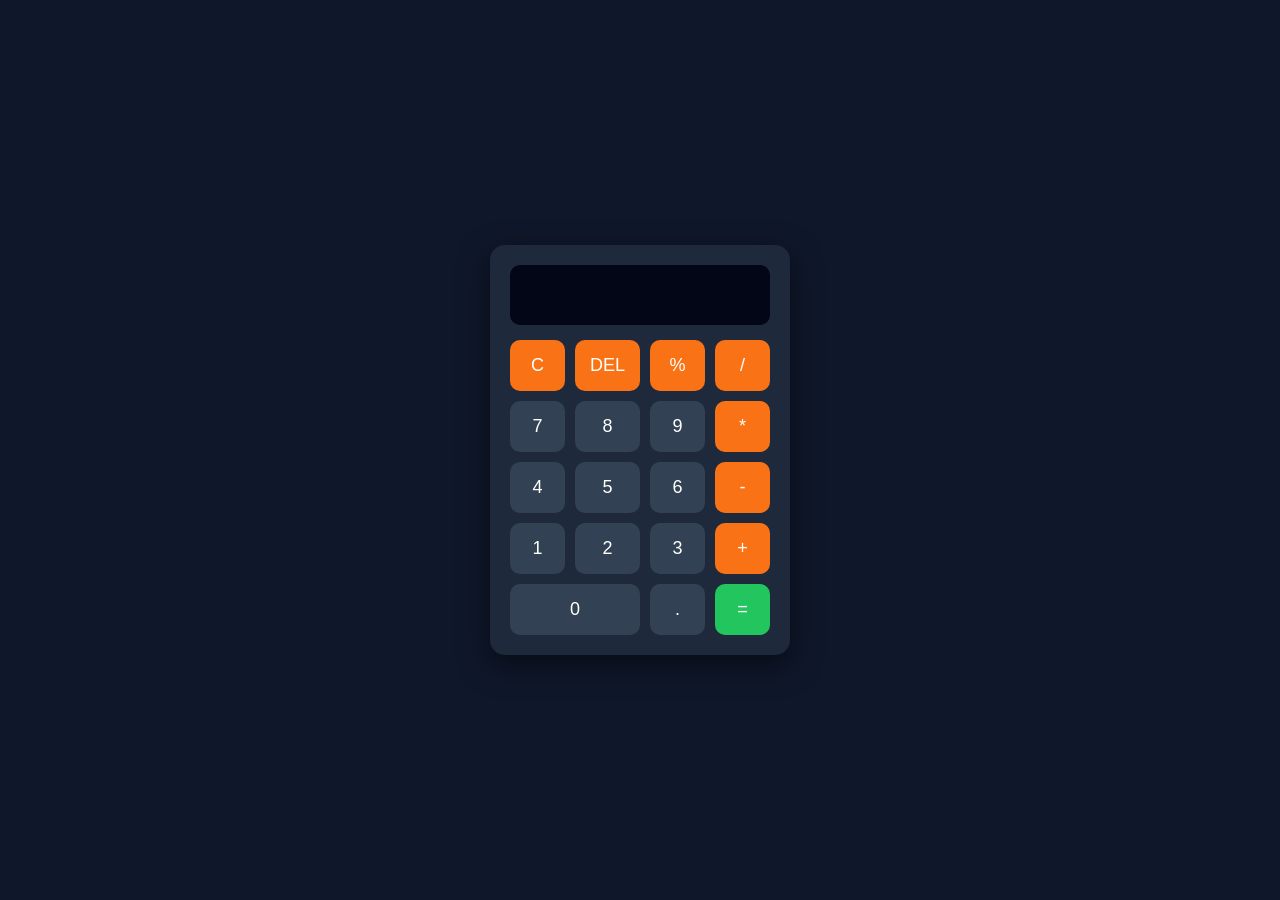
<file: index.html>
<!DOCTYPE html>
<html lang="en">
<head>
    <meta charset="UTF-8">
    <meta name="viewport" content="width=device-width, initial-scale=1.0">
    <title>Calculator</title>
    <link rel="stylesheet" href="style.css">
</head>
<body>

<div class="container">
    <div class="calculator">
        <input type="text" id="display" disabled>

        <div class="buttons">
            <button onclick="clearDisplay()" class="operator">C</button>
            <button onclick="deleteLast()" class="operator">DEL</button>
            <button onclick="appendValue('%')" class="operator">%</button>
            <button onclick="appendValue('/')" class="operator">/</button>

            <button onclick="appendValue('7')">7</button>
            <button onclick="appendValue('8')">8</button>
            <button onclick="appendValue('9')">9</button>
            <button onclick="appendValue('*')" class="operator">*</button>

            <button onclick="appendValue('4')">4</button>
            <button onclick="appendValue('5')">5</button>
            <button onclick="appendValue('6')">6</button>
            <button onclick="appendValue('-')" class="operator">-</button>

            <button onclick="appendValue('1')">1</button>
            <button onclick="appendValue('2')">2</button>
            <button onclick="appendValue('3')">3</button>
            <button onclick="appendValue('+')" class="operator">+</button>

            <button onclick="appendValue('0')" class="zero">0</button>
            <button onclick="appendValue('.')">.</button>
            <button onclick="calculate()" class="equal">=</button>
        </div>
    </div>
</div>

<script src="script.js"></script>

</body>
</html>
</file>
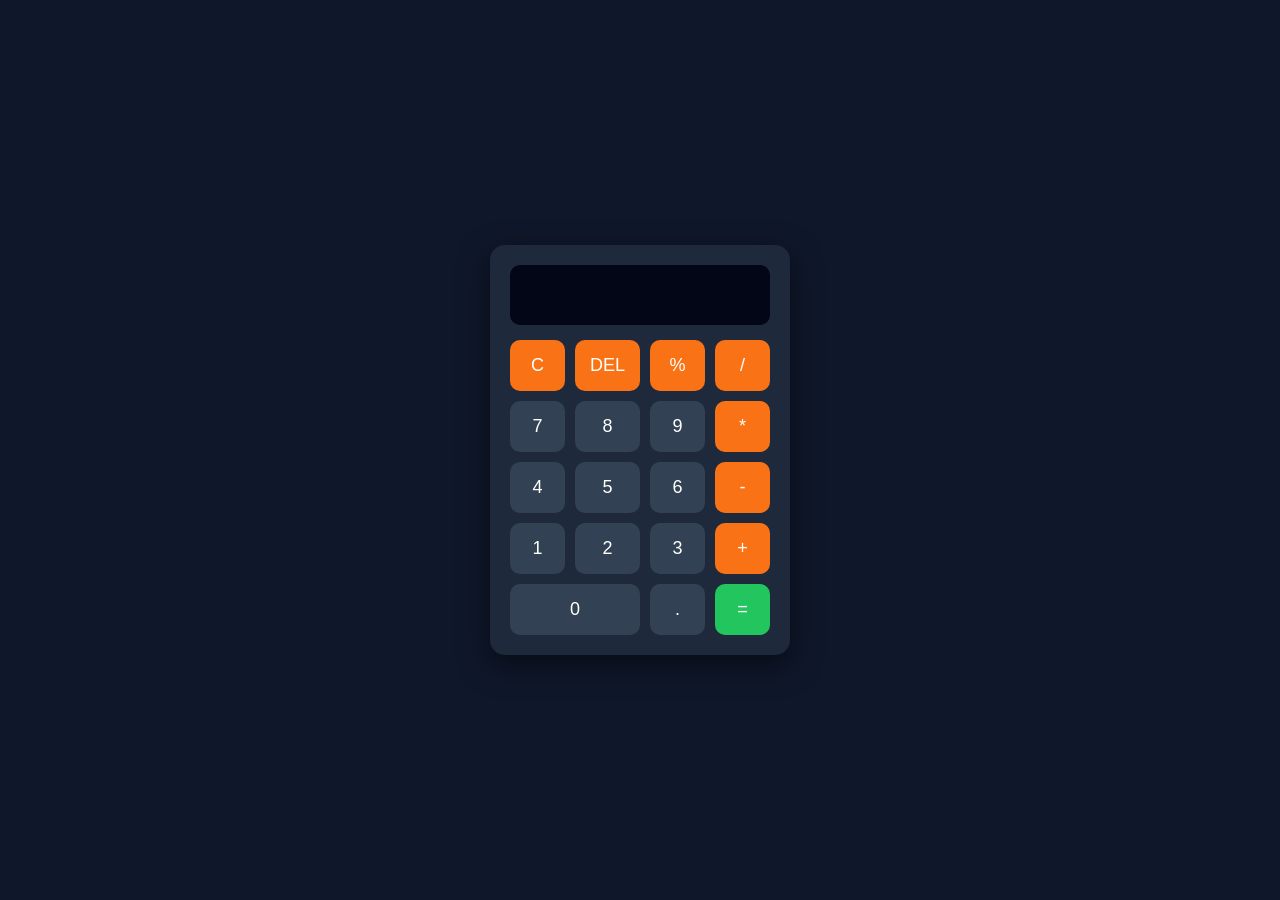
<file: Calculator/index.html>
<!DOCTYPE html>
<html lang="en">
<head>
    <meta charset="UTF-8">
    <meta name="viewport" content="width=device-width, initial-scale=1.0">
    <title>Calculator</title>
    <link rel="stylesheet" href="style.css">
</head>
<body>

<div class="container">
    <div class="calculator">
        <input type="text" id="display" disabled>

        <div class="buttons">
            <button onclick="clearDisplay()" class="operator">C</button>
            <button onclick="deleteLast()" class="operator">DEL</button>
            <button onclick="appendValue('%')" class="operator">%</button>
            <button onclick="appendValue('/')" class="operator">/</button>

            <button onclick="appendValue('7')">7</button>
            <button onclick="appendValue('8')">8</button>
            <button onclick="appendValue('9')">9</button>
            <button onclick="appendValue('*')" class="operator">*</button>

            <button onclick="appendValue('4')">4</button>
            <button onclick="appendValue('5')">5</button>
            <button onclick="appendValue('6')">6</button>
            <button onclick="appendValue('-')" class="operator">-</button>

            <button onclick="appendValue('1')">1</button>
            <button onclick="appendValue('2')">2</button>
            <button onclick="appendValue('3')">3</button>
            <button onclick="appendValue('+')" class="operator">+</button>

            <button onclick="appendValue('0')" class="zero">0</button>
            <button onclick="appendValue('.')">.</button>
            <button onclick="calculate()" class="equal">=</button>
        </div>
    </div>
</div>

<script src="script.js"></script>

</body>
</html>
</file>
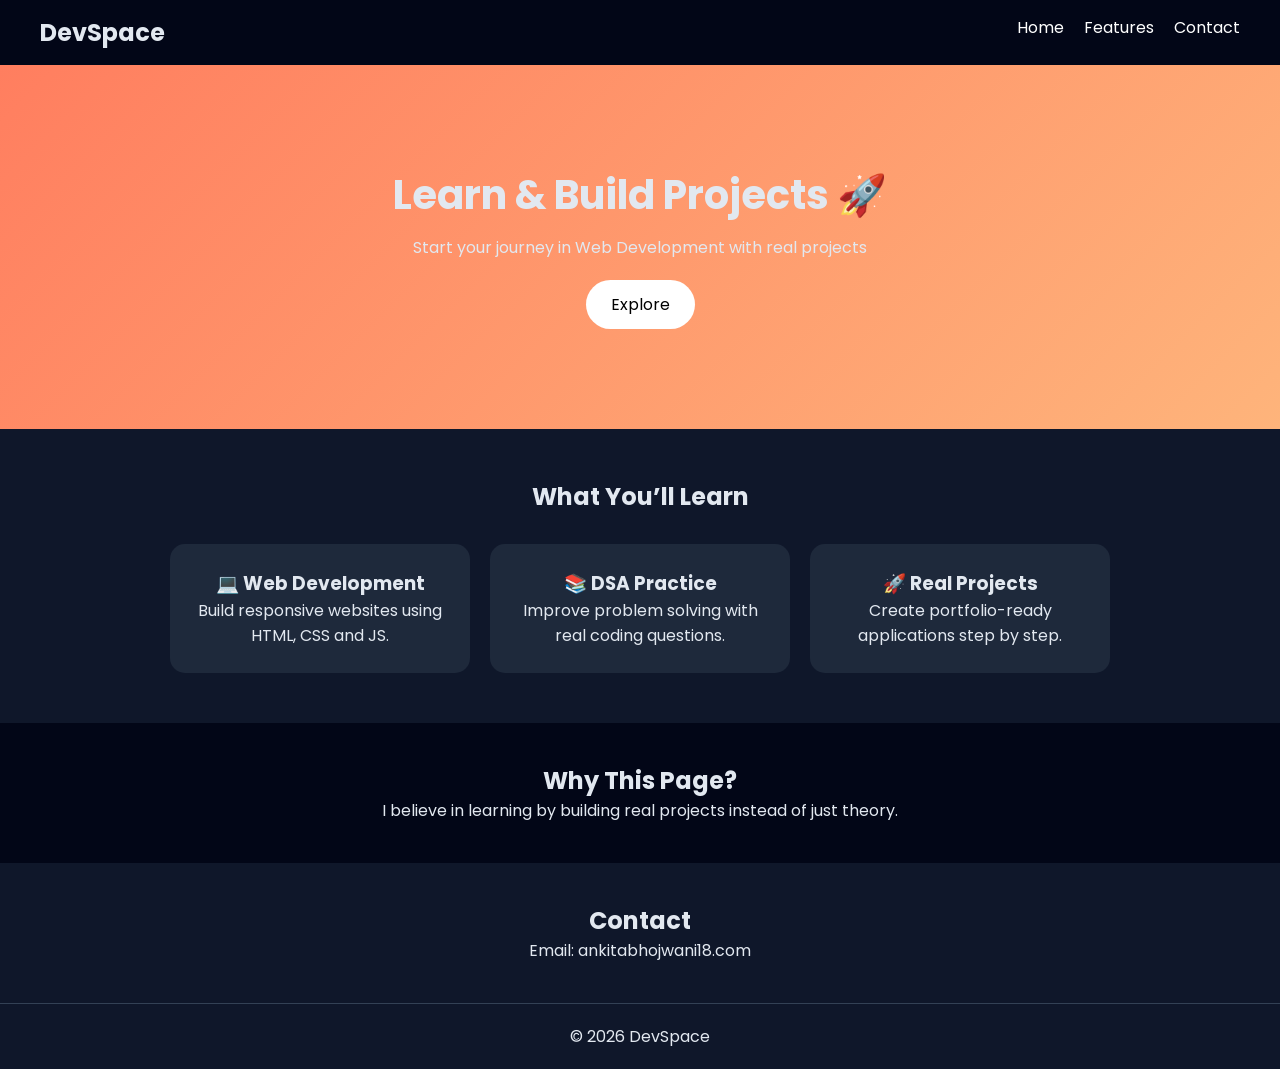
<file: Landing-Page/index.html>
<!DOCTYPE html>
<html lang="en">
<head>
    <meta charset="UTF-8">
    <meta name="viewport" content="width=device-width, initial-scale=1.0">
    <title>DevSpace Landing</title>

    
    <link href="https://fonts.googleapis.com/css2?family=Poppins:wght@300;400;600&display=swap" rel="stylesheet">

    <link rel="stylesheet" href="style.css">
</head>
<body>

    <nav class="navbar">
        <h2 class="logo">DevSpace</h2>
        <ul class="nav-links">
            <li><a href="#">Home</a></li>
            <li><a href="#features">Features</a></li>
            <li><a href="#contact">Contact</a></li>
        </ul>
    </nav>


    <section class="hero">
        <h1>Learn & Build Projects 🚀</h1>
        <p>Start your journey in Web Development with real projects</p>
        <a href="#features" class="btn">Explore</a>
    </section>

  
    <section id="features" class="features">
        <h2>What You’ll Learn</h2>

        <div class="feature-container">

            <div class="card">
                <h3>💻 Web Development</h3>
                <p>Build responsive websites using HTML, CSS and JS.</p>
            </div>

            <div class="card">
                <h3>📚 DSA Practice</h3>
                <p>Improve problem solving with real coding questions.</p>
            </div>

            <div class="card">
                <h3>🚀 Real Projects</h3>
                <p>Create portfolio-ready applications step by step.</p>
            </div>

        </div>
    </section>

    
    <section class="extra">
        <h2>Why This Page?</h2>
        <p>I believe in learning by building real projects instead of just theory.</p>
    </section>

   
    <section id="contact" class="contact">
        <h2>Contact</h2>
        <p>Email: ankitabhojwani18.com</p>
    </section>

  
    <footer>
        <p>© 2026 DevSpace</p>
    </footer>

</body>
</html>
</file>
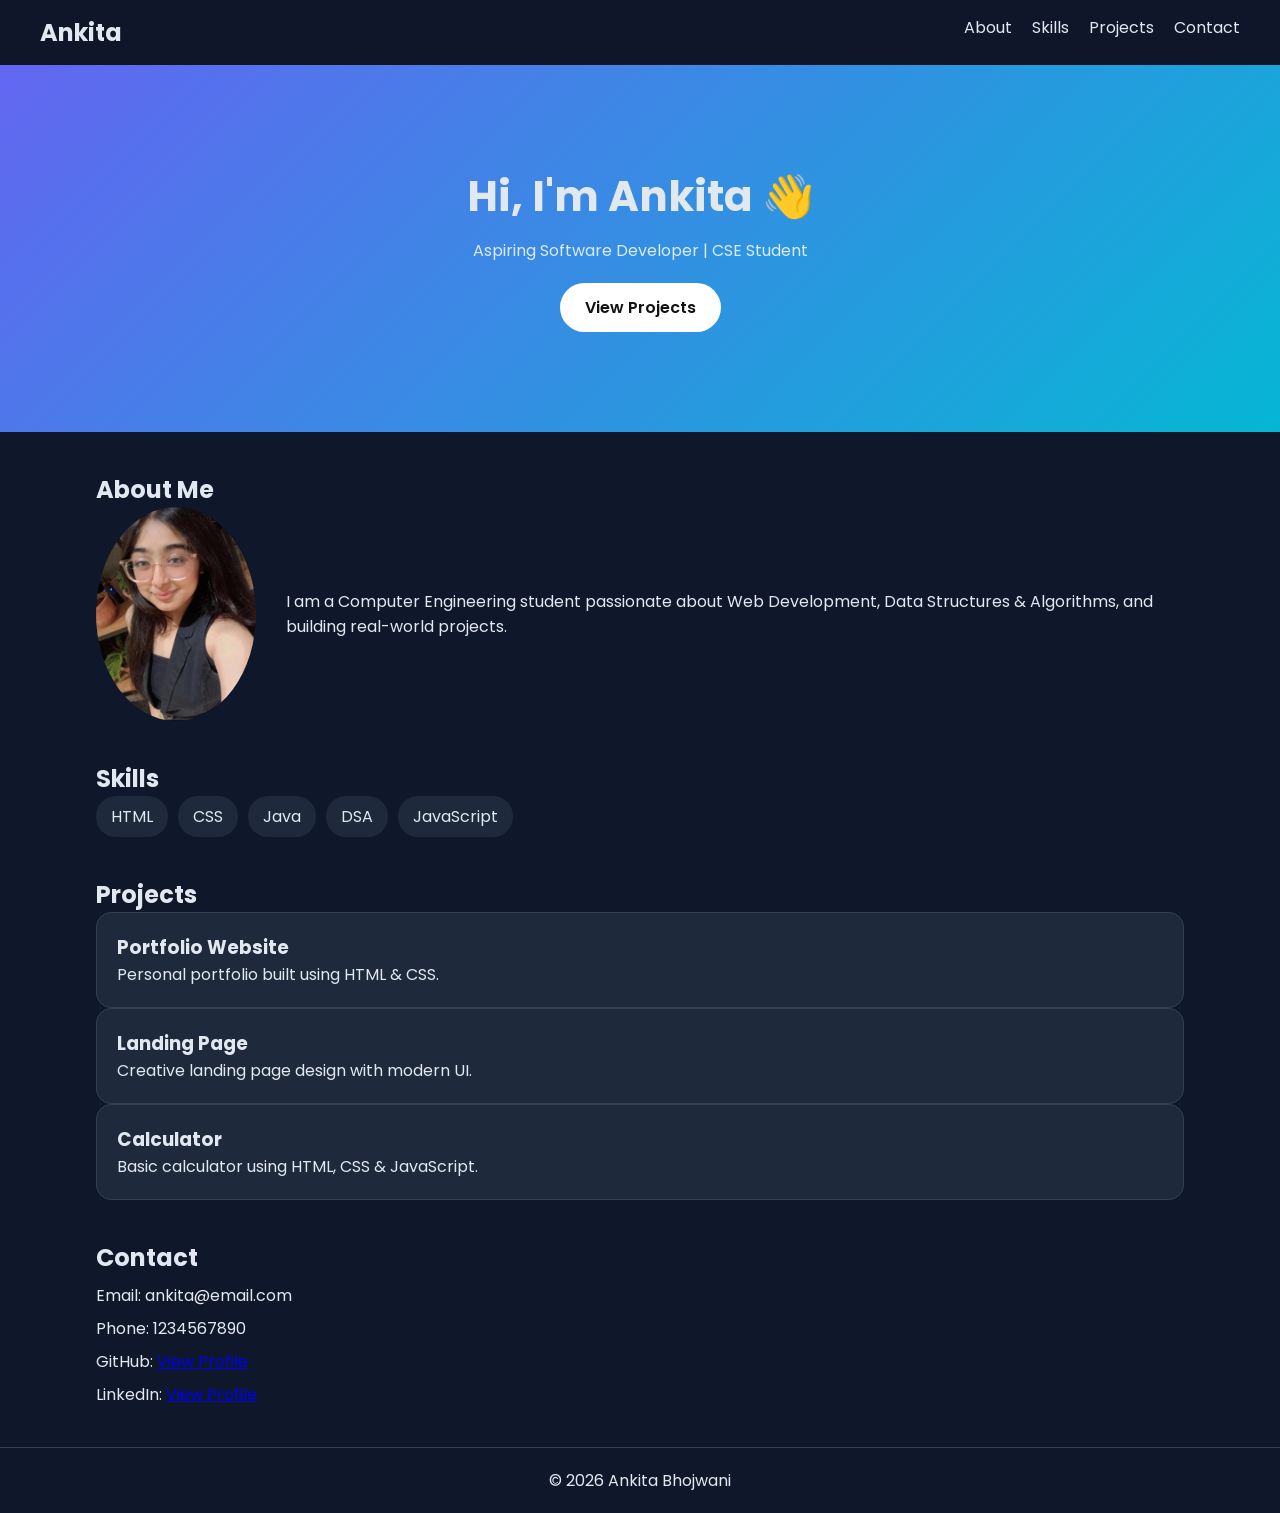
<file: Portfolio/index.html>
<!DOCTYPE html>
<html lang="en">
<head>
    <meta charset="UTF-8">
    <meta name="viewport" content="width=device-width, initial-scale=1.0">
    <title>Ankita Portfolio</title>


    <link href="https://fonts.googleapis.com/css2?family=Poppins:wght@300;400;600&display=swap" rel="stylesheet">

    <link rel="stylesheet" href="style.css">
</head>
<body>


    <nav class="navbar">
        <h2 class="logo">Ankita</h2>
        <ul class="nav-links">
            <li><a href="#about">About</a></li>
            <li><a href="#skills">Skills</a></li>
            <li><a href="#projects">Projects</a></li>
            <li><a href="#contact">Contact</a></li>
        </ul>
    </nav>


    <header class="hero">
        <h1>Hi, I'm Ankita 👋</h1>
        <p>Aspiring Software Developer | CSE Student</p>
        <a href="#projects" class="btn">View Projects</a>
    </header>

 
    <section id="about" class="about">
        <h2>About Me</h2>
        <div class="about-container">
            <img src="picture.jpeg" alt="profile">
            <p>
                I am a Computer Engineering student passionate about Web Development,
                Data Structures & Algorithms, and building real-world projects.
            </p>
        </div>
    </section>

   
    <section id="skills" class="skills">
        <h2>Skills</h2>
        <ul>
            <li>HTML</li>
            <li>CSS</li>
            <li>Java</li>
            <li>DSA</li>
            <li>JavaScript</li>
        </ul>
    </section>

   
   <section id="projects">
    <h2>Projects</h2>

    <div class="project-container">
        <div class="card">
            <h3>Portfolio Website</h3>
            <p>Personal portfolio built using HTML & CSS.</p>
        </div>

        <div class="card">
            <h3>Landing Page</h3>
            <p>Creative landing page design with modern UI.</p>
        </div>

        <div class="card">
            <h3>Calculator</h3>
            <p>Basic calculator using HTML, CSS & JavaScript.</p>
        </div>
    </div>
</section>

    </section>
   
    <section id="contact" class="contact">
        <h2>Contact</h2>
        <p>Email: ankita@email.com</p>
        <p>Phone: 1234567890</p>
<p>GitHub: <a href="https://github.com/ankita-bhojwani" target="_blank">View Profile</a></p>
      <p>LinkedIn: <a href="https://www.linkedin.com/in/ankita-bhojwani-070b19314" target="_blank">View Profile</a></p>
    </section>

    <footer>
        <p>© 2026 Ankita Bhojwani</p>
    </footer>

</body>
</html>
</file>
<file: style.css>
* {
    margin: 0;
    padding: 0;
    box-sizing: border-box;
}

body {
    background: #0f172a;
    display: flex;
    justify-content: center;
    align-items: center;
    height: 100vh;
    font-family: 'Segoe UI';
}

.container {
    background: #1e293b;
    padding: 20px;
    border-radius: 15px;
    box-shadow: 0 10px 30px rgba(0,0,0,0.5);
}

.calculator {
    width: 260px;
}

#display {
    width: 100%;
    height: 60px;
    font-size: 24px;
    text-align: right;
    padding: 10px;
    border: none;
    outline: none;
    margin-bottom: 15px;
    border-radius: 10px;
    background: #020617;
    color: white;
}

.buttons {
    display: grid;
    grid-template-columns: repeat(4, 1fr);
    gap: 10px;
}

button {
    padding: 15px;
    font-size: 18px;
    border: none;
    border-radius: 10px;
    cursor: pointer;
    background: #334155;
    color: white;
    transition: 0.2s;
}

button:hover {
    background: #475569;
}

.operator {
    background: #f97316;
}

.operator:hover {
    background: #ea580c;
}

.equal {
    background: #22c55e;
}

.equal:hover {
    background: #16a34a;
}

.zero {
    grid-column: span 2;
}
</file>
<file: Calculator/style.css>
* {
    margin: 0;
    padding: 0;
    box-sizing: border-box;
}

body {
    background: #0f172a;
    display: flex;
    justify-content: center;
    align-items: center;
    height: 100vh;
    font-family: 'Segoe UI';
}

.container {
    background: #1e293b;
    padding: 20px;
    border-radius: 15px;
    box-shadow: 0 10px 30px rgba(0,0,0,0.5);
}

.calculator {
    width: 260px;
}

#display {
    width: 100%;
    height: 60px;
    font-size: 24px;
    text-align: right;
    padding: 10px;
    border: none;
    outline: none;
    margin-bottom: 15px;
    border-radius: 10px;
    background: #020617;
    color: white;
}

.buttons {
    display: grid;
    grid-template-columns: repeat(4, 1fr);
    gap: 10px;
}

button {
    padding: 15px;
    font-size: 18px;
    border: none;
    border-radius: 10px;
    cursor: pointer;
    background: #334155;
    color: white;
    transition: 0.2s;
}

button:hover {
    background: #475569;
}

.operator {
    background: #f97316;
}

.operator:hover {
    background: #ea580c;
}

.equal {
    background: #22c55e;
}

.equal:hover {
    background: #16a34a;
}

.zero {
    grid-column: span 2;
}
</file>
<file: Landing-Page/style.css>
* {
    margin: 0;
    padding: 0;
    box-sizing: border-box;
}

body {
    font-family: 'Poppins', sans-serif;
    background: #0f172a;
    color: #e2e8f0;
}


.navbar {
    display: flex;
    justify-content: space-between;
    padding: 15px 40px;
    background: #020617;
}

.nav-links {
    display: flex;
    list-style: none;
}

.nav-links li {
    margin-left: 20px;
}

.nav-links a {
    color: white;
    text-decoration: none;
}

.nav-links a:hover {
    color: #f97316;
}


.hero {
    text-align: center;
    padding: 100px 20px;
    background: linear-gradient(135deg, #ff7e5f, #feb47b);
}

.hero h1 {
    font-size: 40px;
}

.hero p {
    margin-top: 10px;
}

.btn {
    display: inline-block;
    margin-top: 20px;
    padding: 12px 25px;
    background: white;
    color: black;
    border-radius: 25px;
    text-decoration: none;
}


.features {
    text-align: center;
    padding: 50px 20px;
}

.feature-container {
    display: grid;
    grid-template-columns: repeat(auto-fit, minmax(250px, 300px));
    justify-content: center;
    gap: 20px;
    margin-top: 30px;
}

.card {
    background: #1e293b;
    padding: 25px;
    border-radius: 15px;
    transition: 0.3s;
}

.card:hover {
    transform: translateY(-10px);
}

.extra {
    text-align: center;
    padding: 40px;
    background: #020617;
}


.contact {
    text-align: center;
    padding: 40px;
}


footer {
    text-align: center;
    padding: 20px;
    border-top: 1px solid #334155;
}

@media (max-width: 768px) {
    .navbar {
        flex-direction: column;
        gap: 10px;
    }
}
</file>
<file: Portfolio/style.css>
* {
    margin: 0;
    padding: 0;
    box-sizing: border-box;
}

html {
    scroll-behavior: smooth;
}


body {
    font-family: 'Poppins', sans-serif;
    background: #0f172a;
    color: #e2e8f0;
}


.navbar {
    position: sticky;
    top: 0;
    display: flex;
    justify-content: space-between;
    padding: 15px 40px;
    background: rgba(15, 23, 42, 0.8);
    backdrop-filter: blur(10px);
}

.nav-links {
    display: flex;
    list-style: none;
}

.nav-links li {
    margin-left: 20px;
}

.nav-links a {
    color: #e2e8f0;
    text-decoration: none;
    transition: 0.3s;
}

.nav-links a:hover {
    color: #38bdf8;
}


.hero {
    text-align: center;
    padding: 100px 20px;
    background: linear-gradient(135deg, #6366f1, #06b6d4);
}

.hero h1 {
    font-size: 42px;
}

.hero p {
    margin-top: 10px;
    color: #dbeafe;
}

.btn {
    display: inline-block;
    margin-top: 20px;
    padding: 12px 25px;
    background: white;
    color: #111;
    border-radius: 30px;
    text-decoration: none;
    font-weight: 600;
}

section {
    width: 85%;
    margin: 40px auto;
}


.about-container {
    display: flex;
    gap: 30px;
    align-items: center;
}

.about-container img {
    width: 160px;
    border-radius: 50%;
}


.skills ul {
    display: flex;
    flex-wrap: wrap;
    gap: 10px;
}

.skills li {
    list-style: none;
    padding: 8px 15px;
    background: #1e293b;
    border-radius: 20px;
}


.projects {
    display: grid;
    grid-template-columns: repeat(3, 1fr);
    gap: 20px;
}

.card {
    background: #1e293b;
    padding: 20px;
    border-radius: 15px;
    transition: 0.3s;
    border: 1px solid #334155;
}

.card:hover {
    transform: translateY(-10px) scale(1.02);
    box-shadow: 0px 10px 30px rgba(0,0,0,0.5);
}




.contact p {
    margin: 8px 0;
}


footer {
    text-align: center;
    padding: 20px;
    border-top: 1px solid #334155;
    margin-top: 40px;
}


@media (max-width: 768px) {
    .about-container {
        flex-direction: column;
        text-align: center;
    }

    .navbar {
        flex-direction: column;
        gap: 10px;
    }
}
</file>
